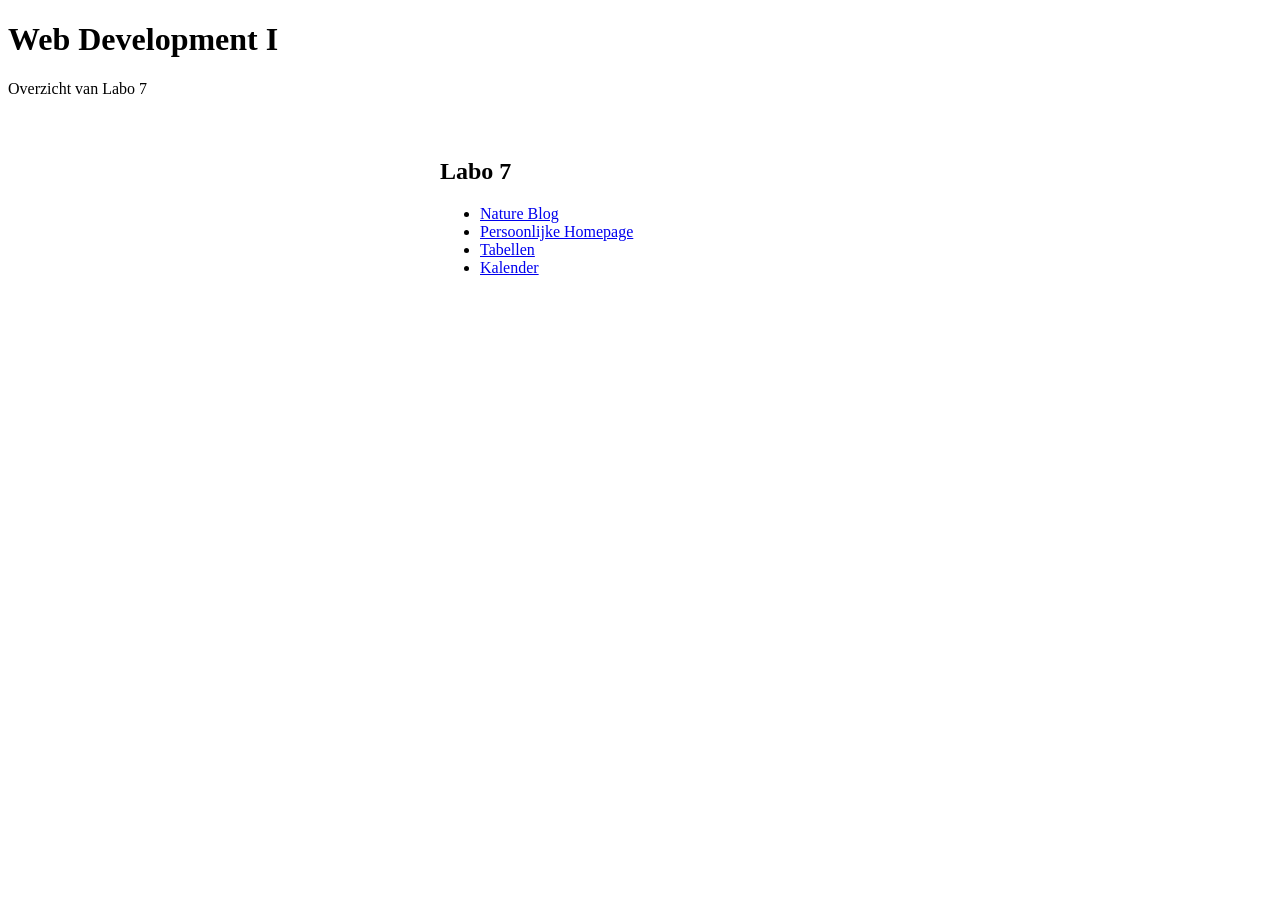
<file: index.html>
<!DOCTYPE html>
<html lang="nl">
    <head>
        <meta charset="UTF-8">
        <meta name="viewport" content="width=device-width, initial-scale=1.0">
        <title>Web Development I - Labo 7</title>
        <link rel="stylesheet" href="Style.css">
    </head>

    <body>

        <header>
            <h1>Web Development I</h1>
            <p>Overzicht van Labo 7</p>
        </header>

        <div class="container">

            <div class="labo labo7">
                <h2>Labo 7</h2>
                <ul>
                    <li><a href="Labo7/Opdrachten/NatureBlog.html">Nature Blog</a></li>
                    <li><a href="Labo7/Opdrachten/PersoonlijkeHomepagina.html">Persoonlijke Homepage</a></li>
                    <li><a href="Labo7/Opdrachten/tabellen.html">Tabellen</a></li>
                    <li><a href="Labo7/Opdrachten/kalender.html">Kalender</a></li>
                </ul>
            </div>

        </div>
    </body>
</html>
</file>
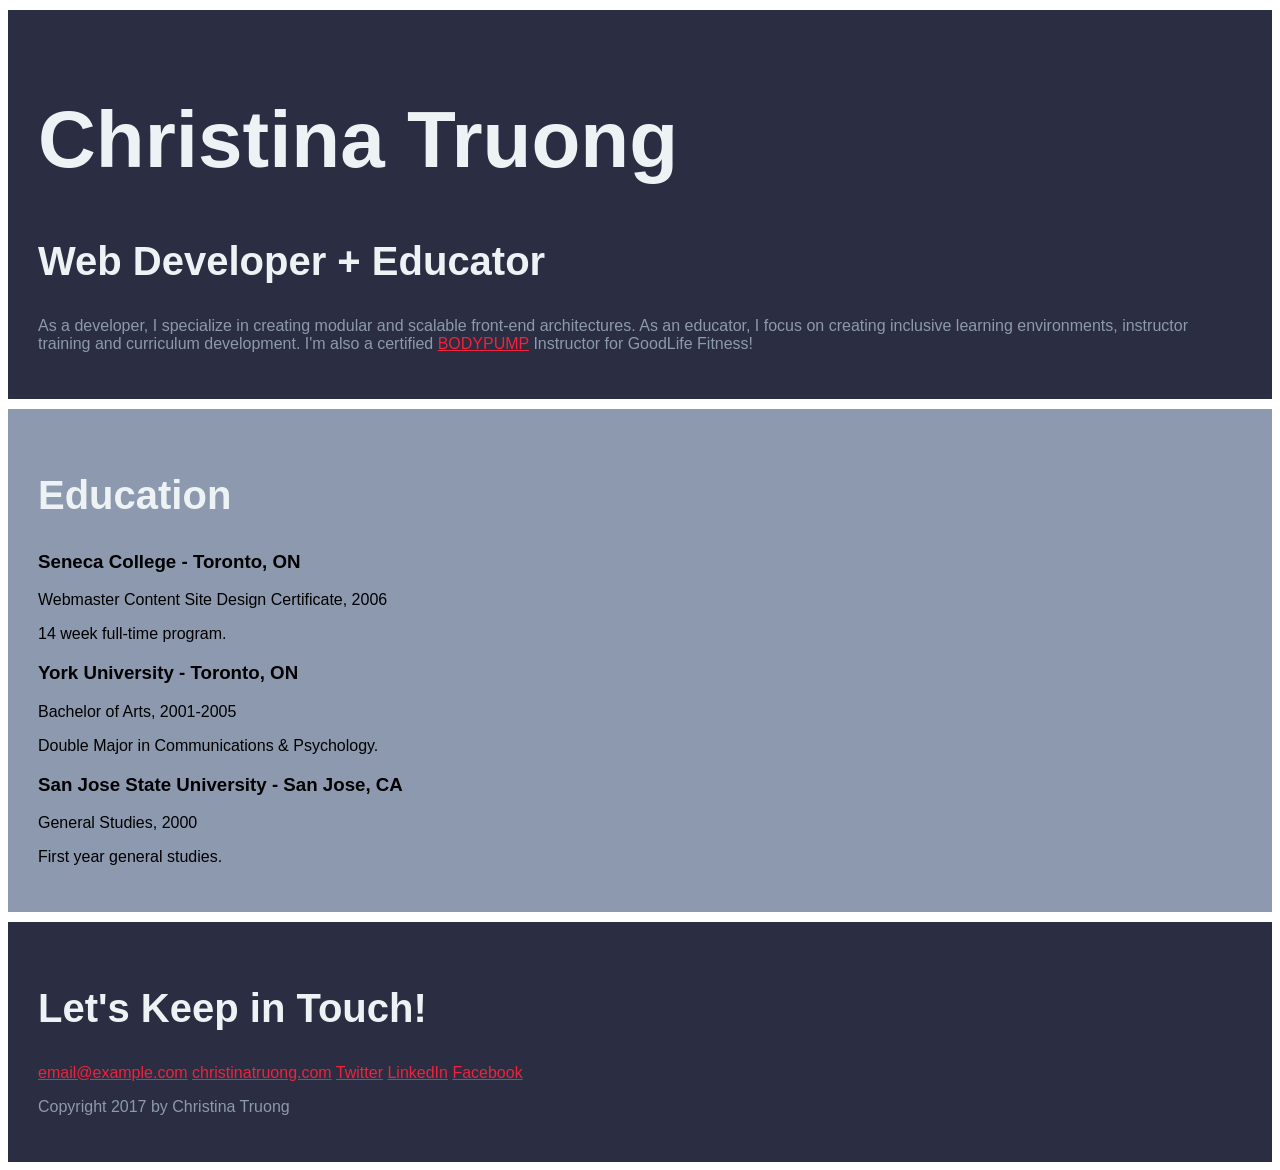
<file: Labo6/Opdrachten/opdracht_3.html>
<!DOCTYPE html>
<html lang="en">
<head>
    <meta charset="UTF-8">
    <meta name="viewport" content="width=device-width, initial-scale=1.0">
    <link rel="stylesheet" href="Styles/style3.css">
    <title>Christina Truong | Resume</title>
</head>
<body>
<!-- // Intro -->
<header>
    <h1>Christina Truong</h1>
    <h2>Web Developer + Educator</h2>
    <p>As a developer, I specialize in creating modular and scalable front-end architectures. As an educator, I focus on creating inclusive learning environments, instructor training and curriculum development. I'm also a certified <a href="https://www.lesmills.com/workouts/fitness-classes/bodypump/" target="_blank">BODYPUMP</a> Instructor for GoodLife Fitness!</p>
</header>

<main>
    <!-- // Education -->
    <section class="education">
        <h2>Education</h2>

        <!-- School 1 details. -->
        <h3>Seneca College - Toronto, ON</h3>
        <p>Webmaster Content Site Design Certificate, 2006</p>
        <p>14 week full-time program.</p>

        <!-- School 2 details. -->
        <h3>York University - Toronto, ON</h3>
        <p>Bachelor of Arts, 2001-2005</p>
        <p>Double Major in Communications & Psychology.</p>

        <!-- School 3 details. -->
        <h3>San Jose State University - San Jose, CA</h3>
        <p>General Studies, 2000</p>
        <p>First year general studies.</p>
    </section>
</main>

<!-- // Footer & contact info -->
<footer>
    <h2>Let's Keep in Touch!</h2>

    <!-- Social media links. Add or remove any networks. -->
    <div>
        <a href="mailto:email@example.com">email@example.com</a>
        <a href="http://christinatruong.com">christinatruong.com</a>
        <a href="https://twitter.com/christinatruong">Twitter</a>
        <a href="https://www.linkedin.com/in/christinatruong/">LinkedIn</a>
        <a href="http://fb.me/christinacodes">Facebook</a>
    </div>

    <p>Copyright 2017 by Christina Truong</p>
</footer>
</body>
</html>
</file>
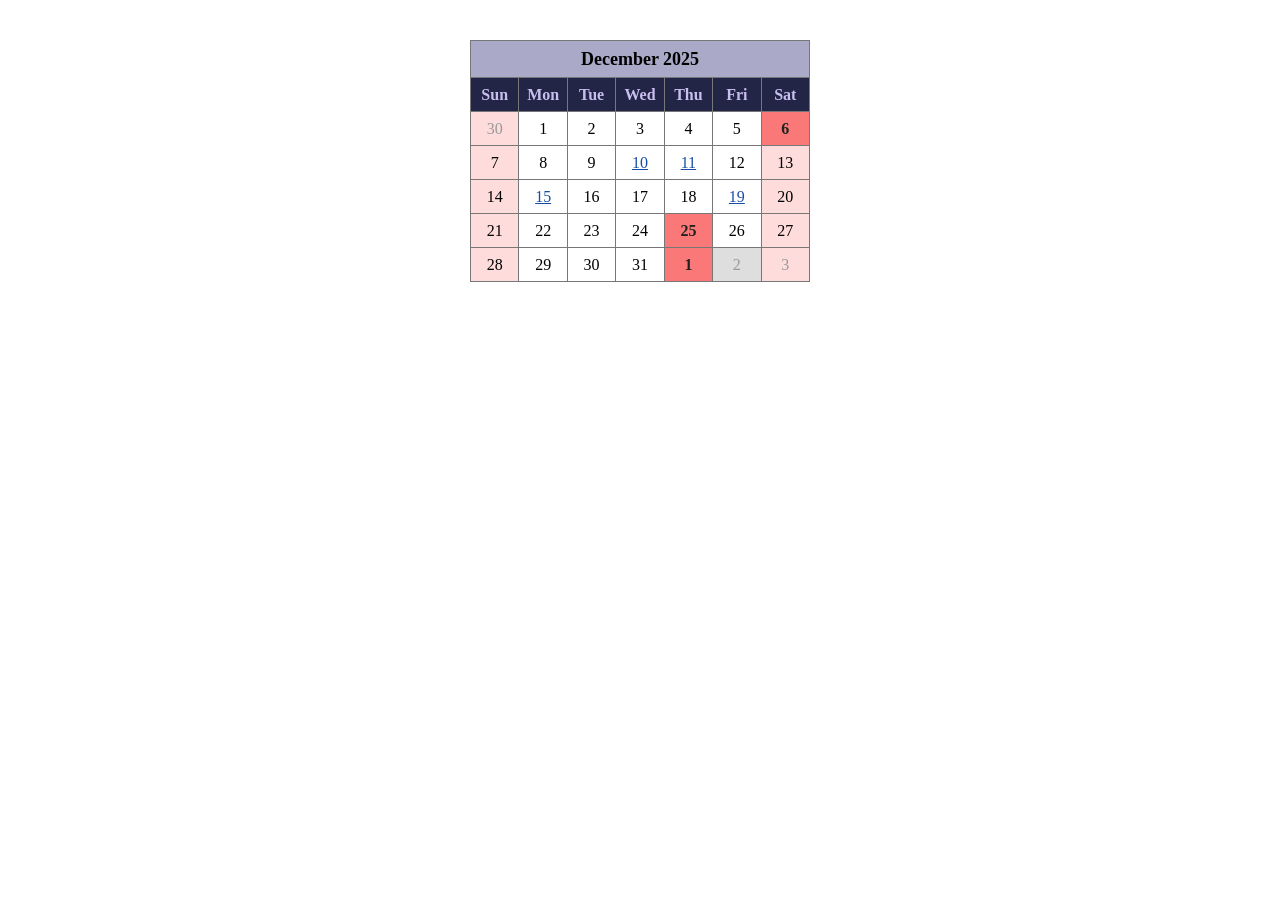
<file: Labo7/Opdrachten/kalender.html>
<!DOCTYPE html>
<html lang="nl">
<head>
    <meta charset="UTF-8">
    <meta name="viewport" content="width=device-width, initial-scale=1.0">
    <title>Kalender - december 2025</title>
    <link rel="stylesheet" href="Styles/Style4.css">
</head>

<body>
    <main>
        <table class="kalender">
            <thead>
            <tr>
                <th class="maand" colspan="7">December 2025</th>
            </tr>
            <tr class="dagen">
                <th>Sun</th>
                <th>Mon</th>
                <th>Tue</th>
                <th>Wed</th>
                <th>Thu</th>
                <th>Fri</th>
                <th>Sat</th>
            </tr>
            </thead>

            <tbody>
            <tr>
                <td class="vorige-maand">30</td>
                <td>1</td>
                <td>2</td>
                <td>3</td>
                <td>4</td>
                <td>5</td>
                <td class="feestdag">6</td>
            </tr>

            <tr>
                <td>7</td>
                <td>8</td>
                <td>9</td>
                <td><a href="#">10</a></td>
                <td><a href="#">11</a></td>
                <td>12</td>
                <td>13</td>
            </tr>

            <tr>
                <td>14</td>
                <td><a href="#">15</a></td>
                <td>16</td>
                <td>17</td>
                <td>18</td>
                <td><a href="#">19</a></td>
                <td>20</td>
            </tr>

            <tr>
                <td>21</td>
                <td>22</td>
                <td>23</td>
                <td>24</td>
                <td class="feestdag">25</td>
                <td>26</td>
                <td>27</td>
            </tr>

            <tr>
                <td>28</td>
                <td>29</td>
                <td>30</td>
                <td>31</td>
                <td class="volgende-maand feestdag">1</td>
                <td class="volgende-maand">2</td>
                <td class="volgende-maand">3</td>
            </tr>
            </tbody>
        </table>
    </main>
</body>
</html>
</file>
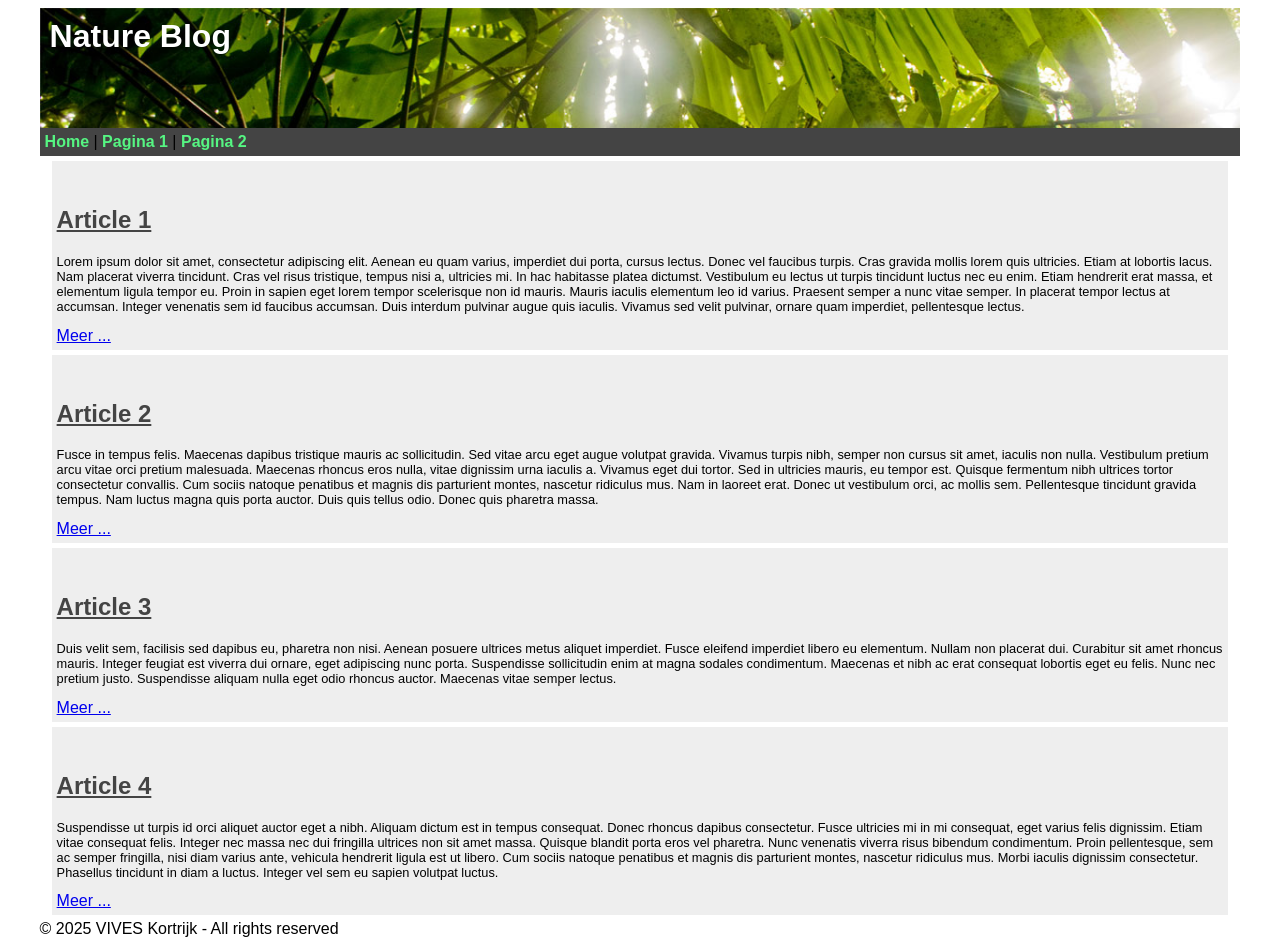
<file: Labo7/Opdrachten/NatureBlog.html>
<!DOCTYPE html>
<html lang="nl">
<head>
    <meta charset="UTF-8">
    <title>Nature Blog</title>
    <link rel="stylesheet" href="Styles/Style1.css">
</head>
<body>
<section>
    <header>
        <h1>Nature Blog</h1>
    </header>
    <nav>
        <a href="NatureBlog.html">Home</a> | <a href="pagina1.html">Pagina 1</a> | <a href="pagina2.html">Pagina 2</a>
    </nav>
    <div>
        <article>
            <header>
                <h2>Article 1</h2>
            </header>
            <p>
                Lorem ipsum dolor sit amet, consectetur adipiscing elit. Aenean eu quam varius, imperdiet dui porta, cursus lectus. Donec vel faucibus turpis. Cras gravida mollis lorem quis ultricies. Etiam at lobortis lacus. Nam placerat viverra tincidunt. Cras vel risus tristique, tempus nisi a, ultricies mi. In hac habitasse platea dictumst. Vestibulum eu lectus ut turpis tincidunt luctus nec eu enim. Etiam hendrerit erat massa, et elementum ligula tempor eu. Proin in sapien eget lorem tempor scelerisque non id mauris. Mauris iaculis elementum leo id varius. Praesent semper a nunc vitae semper. In placerat tempor lectus at accumsan. Integer venenatis sem id faucibus accumsan. Duis interdum pulvinar augue quis iaculis. Vivamus sed velit pulvinar, ornare quam imperdiet, pellentesque lectus.
            </p>
            <footer>
                <a href="article1.html">Meer ...</a>
            </footer>
        </article>
        <article>
            <header>
                <h2>Article 2</h2>
            </header>
            <p>
                Fusce in tempus felis. Maecenas dapibus tristique mauris ac sollicitudin. Sed vitae arcu eget augue volutpat gravida. Vivamus turpis nibh, semper non cursus sit amet, iaculis non nulla. Vestibulum pretium arcu vitae orci pretium malesuada. Maecenas rhoncus eros nulla, vitae dignissim urna iaculis a. Vivamus eget dui tortor. Sed in ultricies mauris, eu tempor est. Quisque fermentum nibh ultrices tortor consectetur convallis. Cum sociis natoque penatibus et magnis dis parturient montes, nascetur ridiculus mus. Nam in laoreet erat. Donec ut vestibulum orci, ac mollis sem. Pellentesque tincidunt gravida tempus. Nam luctus magna quis porta auctor. Duis quis tellus odio. Donec quis pharetra massa.
            </p>
            <footer>
                <a href="article2.html">Meer ...</a>
            </footer>
        </article>
        <article>
            <header>
                <h2>Article 3</h2>
            </header>
            <p>
                Duis velit sem, facilisis sed dapibus eu, pharetra non nisi. Aenean posuere ultrices metus aliquet imperdiet. Fusce eleifend imperdiet libero eu elementum. Nullam non placerat dui. Curabitur sit amet rhoncus mauris. Integer feugiat est viverra dui ornare, eget adipiscing nunc porta. Suspendisse sollicitudin enim at magna sodales condimentum. Maecenas et nibh ac erat consequat lobortis eget eu felis. Nunc nec pretium justo. Suspendisse aliquam nulla eget odio rhoncus auctor. Maecenas vitae semper lectus.
            </p>
            <footer>
                <a href="article3.html">Meer ...</a>
            </footer>
        </article>
        <article>
            <header>
                <h2>Article 4</h2>
            </header>
            <p>
                Suspendisse ut turpis id orci aliquet auctor eget a nibh. Aliquam dictum est in tempus consequat. Donec rhoncus dapibus consectetur. Fusce ultricies mi in mi consequat, eget varius felis dignissim. Etiam vitae consequat felis. Integer nec massa nec dui fringilla ultrices non sit amet massa. Quisque blandit porta eros vel pharetra. Nunc venenatis viverra risus bibendum condimentum. Proin pellentesque, sem ac semper fringilla, nisi diam varius ante, vehicula hendrerit ligula est ut libero. Cum sociis natoque penatibus et magnis dis parturient montes, nascetur ridiculus mus. Morbi iaculis dignissim consectetur. Phasellus tincidunt in diam a luctus. Integer vel sem eu sapien volutpat luctus.
            </p>
            <footer>
                <a href="article4.html">Meer ...</a>
            </footer>
        </article>
    </div>
    <footer>
        &copy; 2025 VIVES Kortrijk - All rights reserved
    </footer>
</section>
</body>
</html>
</file>
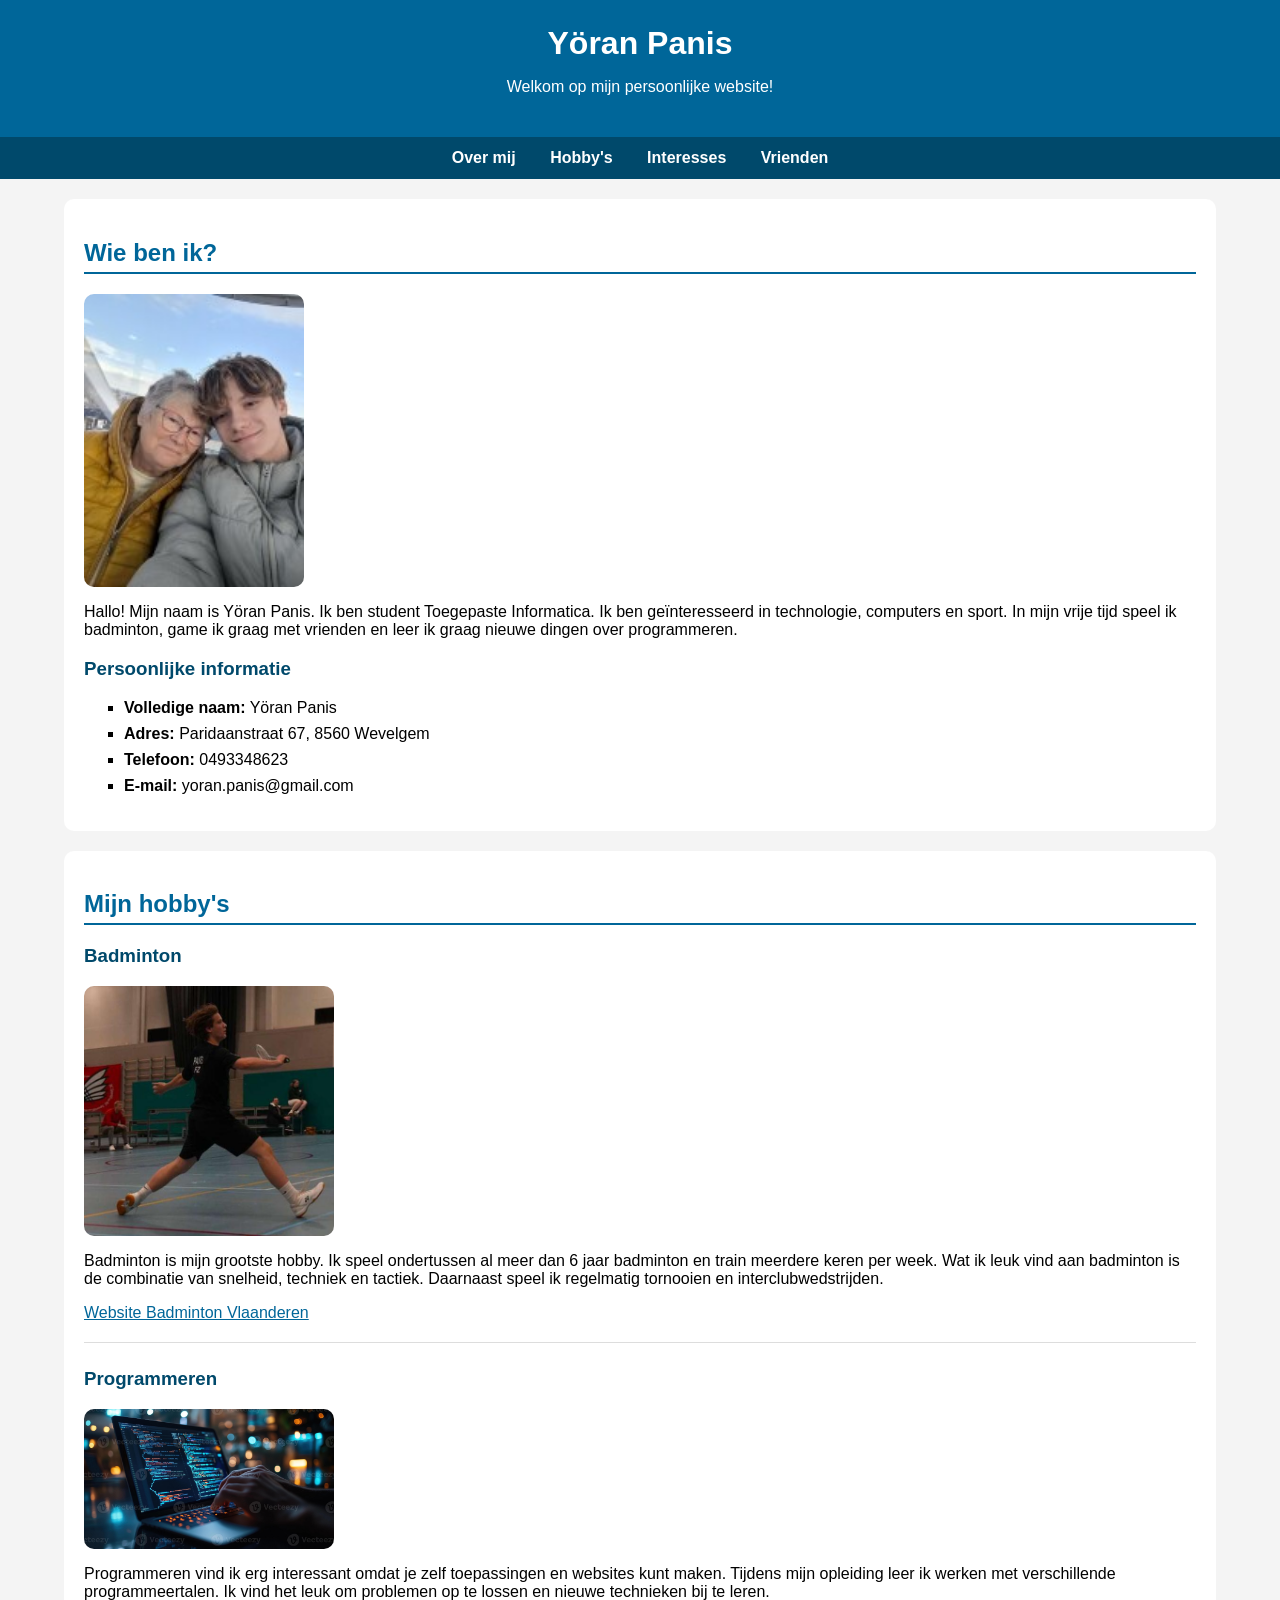
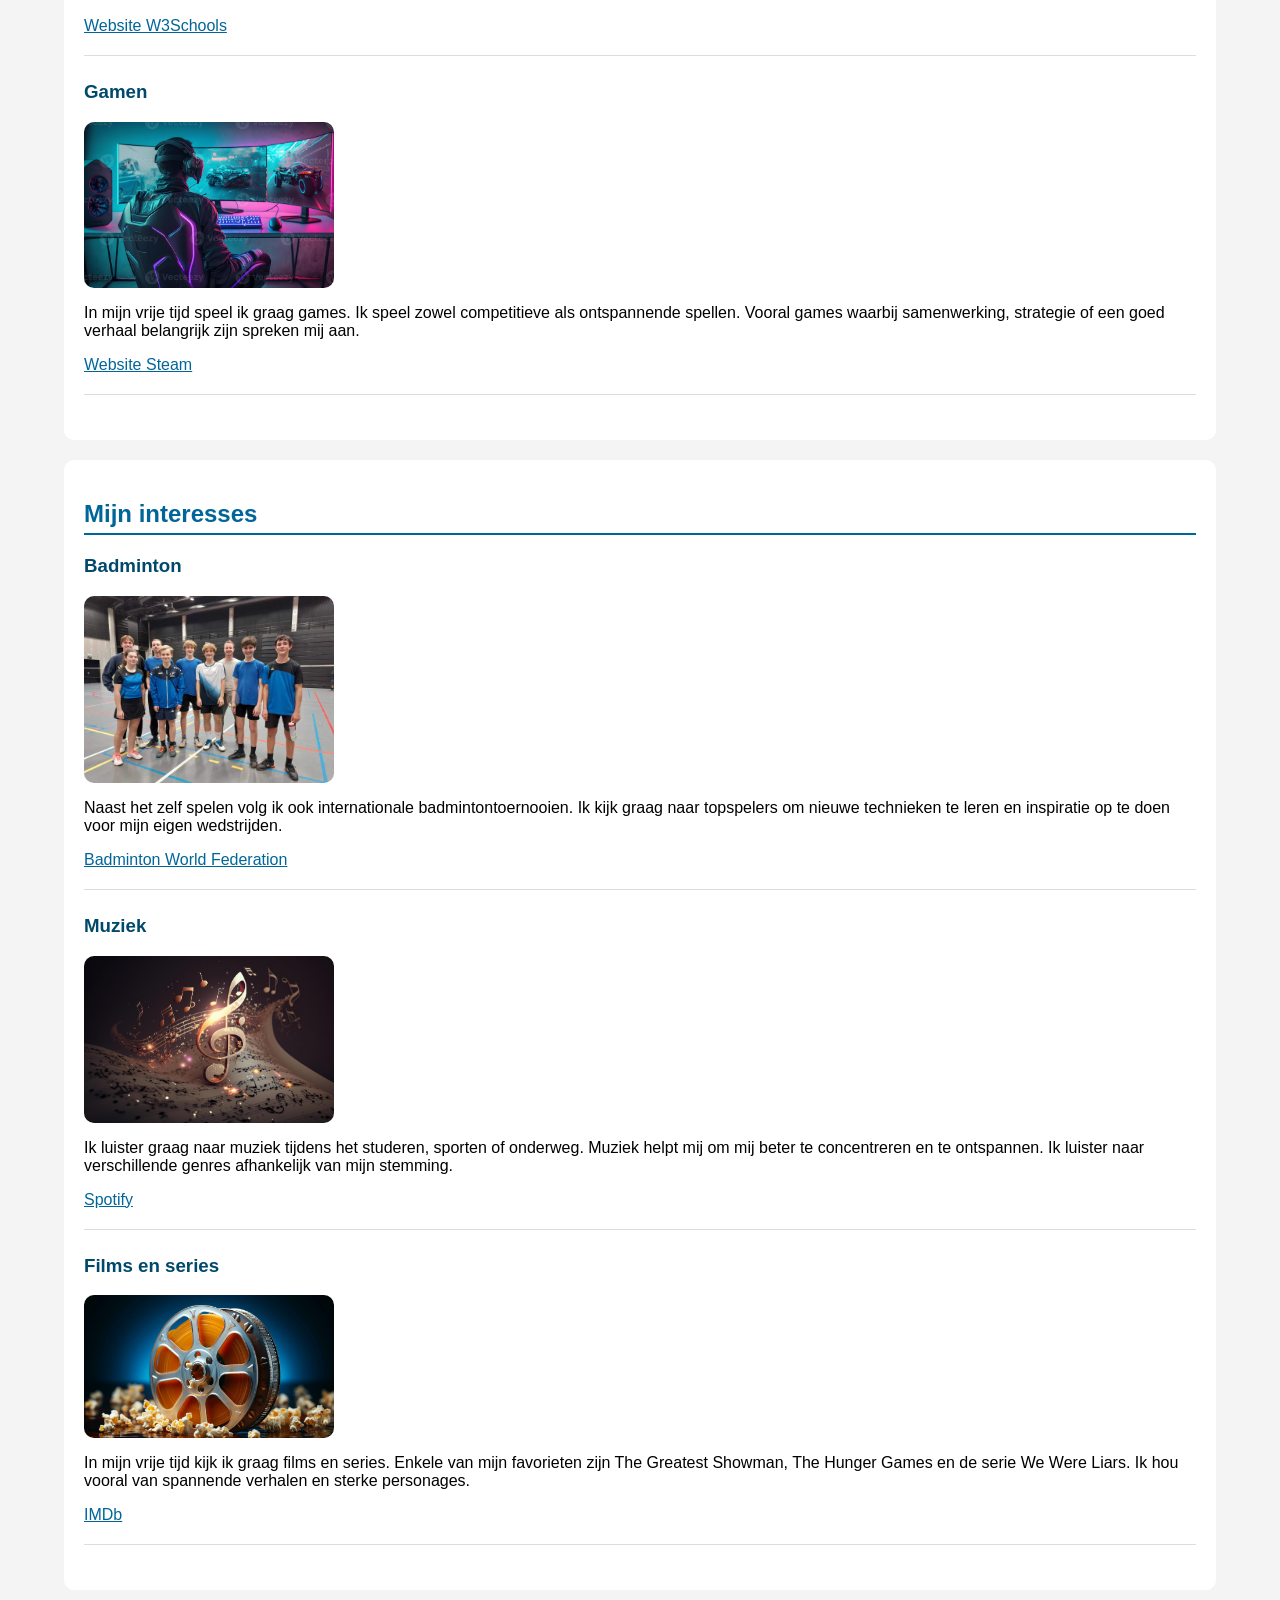
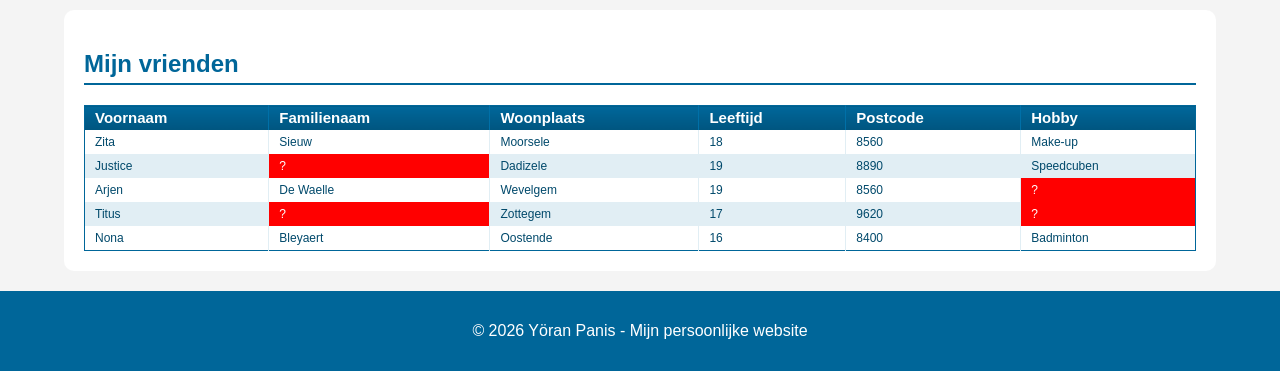
<file: Labo7/Opdrachten/PersoonlijkeHomepagina.html>
<!DOCTYPE html>
<html lang="nl">
<head>
    <meta charset="UTF-8">
    <title>Yöran Panis - Mijn persoonlijke pagina</title>
    <link rel="stylesheet" href="Styles/Style2.css">
</head>

    <body>
        <header>
            <h1>Yöran Panis</h1>
            <p>Welkom op mijn persoonlijke website!</p>
        </header>

        <nav>
            <ul>
                <li><a href="#persoonlijk">Over mij</a></li>
                <li><a href="#hobbys">Hobby's</a></li>
                <li><a href="#interesses">Interesses</a></li>
                <li><a href="#vrienden">Vrienden</a></li>
            </ul>
        </nav>

        <main>

            <section id="persoonlijk">

                <h2>Wie ben ik?</h2>

                <img src="images/profiel.jpg"
                     alt="Profielfoto van Yöran"
                     class="profielfoto">

                <p>
                    Hallo! Mijn naam is Yöran Panis. Ik ben student Toegepaste Informatica.
                    Ik ben geïnteresseerd in technologie, computers en sport. In mijn vrije tijd
                    speel ik badminton, game ik graag met vrienden en leer ik graag nieuwe dingen
                    over programmeren.
                </p>

                <h3>Persoonlijke informatie</h3>

                <ul class="gegevens">
                    <li><strong>Volledige naam:</strong> Yöran Panis</li>
                    <li><strong>Adres:</strong> Paridaanstraat 67, 8560 Wevelgem</li>
                    <li><strong>Telefoon:</strong> 0493348623</li>
                    <li><strong>E-mail:</strong> yoran.panis@gmail.com</li>
                </ul>

            </section>

            <section id="hobbys">

                <h2>Mijn hobby's</h2>

                <article>

                    <h3>Badminton</h3>

                    <img src="images/badminton.jpg" alt="Badminton">

                    <p>
                        Badminton is mijn grootste hobby. Ik speel ondertussen al meer dan
                        6 jaar badminton en train meerdere keren per week. Wat ik leuk vind
                        aan badminton is de combinatie van snelheid, techniek en tactiek.
                        Daarnaast speel ik regelmatig tornooien en interclubwedstrijden.
                    </p>

                    <a href="https://www.badmintonvlaanderen.be/" target="_blank">
                        Website Badminton Vlaanderen
                    </a>

                </article>

                <article>

                    <h3>Programmeren</h3>

                    <img src="images/programmeren.jpeg" alt="Programmeren">

                    <p>
                        Programmeren vind ik erg interessant omdat je zelf toepassingen
                        en websites kunt maken. Tijdens mijn opleiding leer ik werken met
                        verschillende programmeertalen. Ik vind het leuk om problemen op
                        te lossen en nieuwe technieken bij te leren.
                    </p>

                    <a href="https://www.w3schools.com/" target="_blank">
                        Website W3Schools
                    </a>

                </article>

                <article>

                    <h3>Gamen</h3>

                    <img src="images/gaming.jpg" alt="Gamen">

                    <p>
                        In mijn vrije tijd speel ik graag games. Ik speel zowel competitieve
                        als ontspannende spellen. Vooral games waarbij samenwerking,
                        strategie of een goed verhaal belangrijk zijn spreken mij aan.
                    </p>

                    <a href="https://store.steampowered.com/" target="_blank">
                        Website Steam
                    </a>

                </article>

            </section>

            <section id="interesses">

                <h2>Mijn interesses</h2>

                <article class="interesse">

                    <h3>Badminton</h3>

                    <img src="images/badminton-intresse.jpg" alt="Badminton interesse">

                    <p>
                        Naast het zelf spelen volg ik ook internationale badmintontoernooien.
                        Ik kijk graag naar topspelers om nieuwe technieken te leren en inspiratie
                        op te doen voor mijn eigen wedstrijden.
                    </p>

                    <a href="https://bwfbadminton.com/" target="_blank">
                        Badminton World Federation
                    </a>

                </article>

                <article class="interesse">

                    <h3>Muziek</h3>

                    <img src="images/muziek.jpg" alt="Muziek">

                    <p>
                        Ik luister graag naar muziek tijdens het studeren, sporten of onderweg.
                        Muziek helpt mij om mij beter te concentreren en te ontspannen.
                        Ik luister naar verschillende genres afhankelijk van mijn stemming.
                    </p>

                    <a href="https://www.spotify.com/" target="_blank">
                        Spotify
                    </a>

                </article>

                <article class="interesse">

                    <h3>Films en series</h3>

                    <img src="images/film.jpg" alt="Films">

                    <p>
                        In mijn vrije tijd kijk ik graag films en series. Enkele van mijn
                        favorieten zijn The Greatest Showman, The Hunger Games en de serie
                        We Were Liars. Ik hou vooral van spannende verhalen en sterke personages.
                    </p>

                    <a href="https://www.imdb.com/" target="_blank">
                        IMDb
                    </a>

                </article>

            </section>

            <section id="vrienden">

                <h2>Mijn vrienden</h2>

                <table>

                    <thead>
                    <tr>
                        <th>Voornaam</th>
                        <th>Familienaam</th>
                        <th>Woonplaats</th>
                        <th>Leeftijd</th>
                        <th>Postcode</th>
                        <th>Hobby</th>
                    </tr>
                    </thead>

                    <tbody>

                    <tr>
                        <td>Zita</td>
                        <td>Sieuw</td>
                        <td>Moorsele</td>
                        <td>18</td>
                        <td>8560</td>
                        <td>Make-up</td>
                    </tr>

                    <tr class="alt">
                        <td>Justice</td>
                        <td class="onbekend">?</td>
                        <td>Dadizele</td>
                        <td>19</td>
                        <td>8890</td>
                        <td>Speedcuben</td>
                    </tr>

                    <tr>
                        <td>Arjen</td>
                        <td>De Waelle</td>
                        <td>Wevelgem</td>
                        <td>19</td>
                        <td>8560</td>
                        <td class="onbekend">?</td>
                    </tr>

                    <tr class="alt">
                        <td>Titus</td>
                        <td class="onbekend">?</td>
                        <td>Zottegem</td>
                        <td>17</td>
                        <td>9620</td>
                        <td class="onbekend">?</td>
                    </tr>

                    <tr>
                        <td>Nona</td>
                        <td>Bleyaert</td>
                        <td>Oostende</td>
                        <td>16</td>
                        <td>8400</td>
                        <td>Badminton</td>
                    </tr>
                    </tbody>
                </table>
            </section>
        </main>
        <footer>
            <p>&copy; 2026 Yöran Panis - Mijn persoonlijke website</p>
        </footer>
    </body>
</html>
</file>
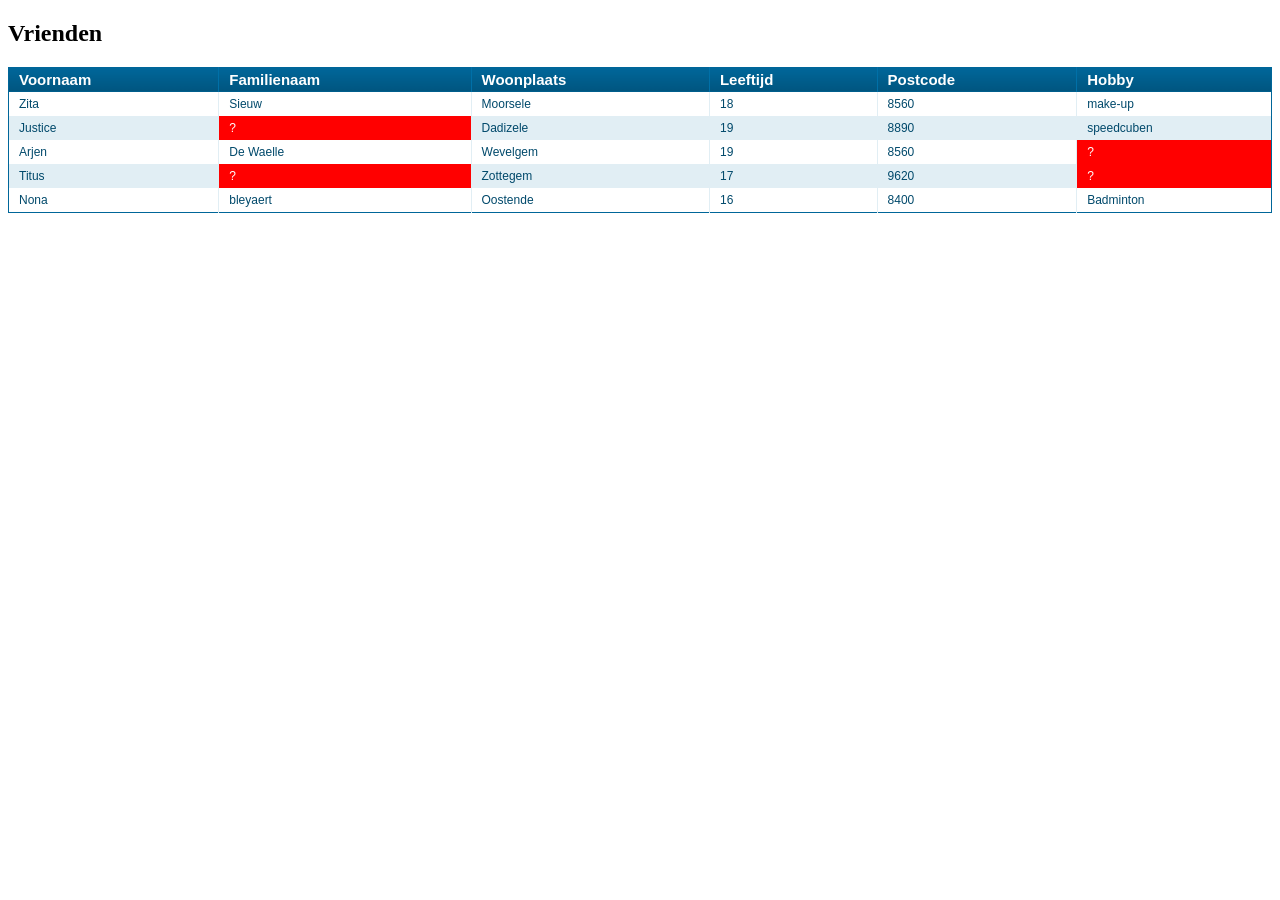
<file: Labo7/Opdrachten/tabellen.html>
<!DOCTYPE html>
<html lang="nl">
<head>
    <meta charset="UTF-8">
    <title>Tabellen deel 1 en 2</title>
    <link rel="stylesheet" href="Styles/Style3.css">
</head>
<body>

<h2>Vrienden</h2>

<table>

    <thead>
    <tr>
        <th>Voornaam</th>
        <th>Familienaam</th>
        <th>Woonplaats</th>
        <th>Leeftijd</th>
        <th>Postcode</th>
        <th>Hobby</th>
    </tr>
    </thead>

    <tbody>
    <tr>
        <td>Zita</td>
        <td >Sieuw</td>
        <td>Moorsele</td>
        <td>18</td>
        <td>8560</td>
        <td>make-up</td>
    </tr>

    <tr class="alt">
        <td>Justice</td>
        <td class="onbekend">?</td>
        <td>Dadizele</td>
        <td>19</td>
        <td>8890</td>
        <td>speedcuben</td>
    </tr>

    <tr>
        <td>Arjen</td>
        <td>De Waelle</td>
        <td>Wevelgem</td>
        <td>19</td>
        <td>8560</td>
        <td class="onbekend">?</td>
    </tr>

    <tr class="alt">
        <td>Titus</td>
        <td class="onbekend">?</td>
        <td>Zottegem</td>
        <td>17</td>
        <td>9620</td>
        <td class="onbekend">?</td>
    </tr>

    <tr>
        <td>Nona</td>
        <td>bleyaert</td>
        <td>Oostende</td>
        <td>16</td>
        <td>8400</td>
        <td>Badminton</td>
    </tr>
    </tbody>

</table>

</body>
</html>
</file>
<file: Style.css>
.container {
    display: flex;
    justify-content: center;
    margin-top: 40px;
}

.labo {
    width: 400px;
}
</file>
<file: Labo6/Opdrachten/Styles/style3.css>
body {
    font-family: "Helvetica", sans-serif;
}

h1 {
    font-size: 80px;
}

h2 {
    font-size: 40px;
}

h1, h2 {
    color: #EDF2F4;
}

header,
main,
footer {
    padding: 30px;
}

a {
    color: #EF233C;
}

header,
footer {
    color: #8D99AE;
    background-color: #2B2D42;
    margin-top: 10px;
}

main {
    background-color: #8D99AE;
}

header {
    margin-bottom: 10px;
}
</file>
<file: Labo7/Opdrachten/Styles/Style4.css>
body {
    margin: 0;
    padding: 40px 10px;
    font-family: Georgia, "Times New Roman", serif;
    background-color: white;
}

.kalender {
    width: 340px;
    margin: 0 auto;
    table-layout: fixed;
    border-collapse: collapse;
    border: 1px solid #333;
    text-align: center;
}

.kalender th,
.kalender td {
    width: 14.285%;
    height: 27px;
    padding: 3px;
    border: 1px solid #777;
}

.kalender .maand {
    height: 30px;
    font-size: 18px;
    background-color: rgb(170, 170, 200);
}

.kalender .dagen th {
    color: rgb(200, 190, 240);
    background-color: rgb(35, 37, 70);
}

.kalender tbody td:first-child,
.kalender tbody td:last-child {
    background-color: rgb(255, 220, 220);
}

.kalender td.vorige-maand,
.kalender td.volgende-maand {
    color: #999;
    background-color: #dedede;
}

.kalender tbody td.feestdag {
    background-color: rgb(250, 120, 120);
    color: #222;
    font-weight: bold;
}

.kalender a {
    color: #174ca5;
    text-decoration: underline;
}
</file>
<file: Labo7/Opdrachten/Styles/Style1.css>
body {
    font-family: Arial, Helvetica, sans-serif;
}

section {
    width: 95%;
    margin: 0 auto;
}

section > header {
    background: url("../images/header.jpg");
    background-size: cover;
    color: white;
    height: 120px;
}

section > header > h1 {
    margin: 0;
    padding: 10px;
    font-size: 2em;
}

nav {
    background-color: #444444;
    padding: 5px;
}

nav > a {
    color: #56f582;
    text-decoration: none;
    font-weight: bold;
}

div {
    width: 98%;
    margin: 5px auto;
}

article {
    background-color: #eeeeee;
    padding: 5px;
    margin-bottom: 5px;
}

article > header > h2 {
    color: #444444;
    font-size: 1.5em;
    text-decoration: underline;
    padding-top: 20px;
}

article p {
    font-size: 0.8em;
}

footer {
    margin-top: 5px;
}
</file>
<file: Labo7/Opdrachten/Styles/Style2.css>
body {
    font-family: Arial, Helvetica, sans-serif;
    background-color: #f4f4f4;
    margin: 0;
}

header {
    background-color: #006699;
    color: white;
    text-align: center;
    padding: 25px;
}

header h1 {
    margin: 0;
}

nav {
    background-color: #00496B;
}

nav ul {
    list-style-type: none;
    margin: 0;
    padding: 12px;
    text-align: center;
}

nav li {
    display: inline;
    margin: 0 15px;
}

nav a {
    color: white;
    text-decoration: none;
    font-weight: bold;
}

nav a:hover {
    text-decoration: underline;
}

main {
    width: 90%;
    margin: auto;
}

section {
    background-color: white;
    margin-top: 20px;
    padding: 20px;
    border-radius: 10px;
}

h2 {
    color: #006699;
    border-bottom: 2px solid #006699;
    padding-bottom: 5px;
}

h3 {
    color: #00496B;
}

.profielfoto {
    width: 220px;
    border-radius: 10px;
    display: block;
    margin-bottom: 15px;
}

article {
    margin-bottom: 25px;
    padding-bottom: 20px;
    border-bottom: 1px solid #dddddd;
}

article img {
    width: 250px;
    border-radius: 10px;
    display: block;
    margin-bottom: 10px;
}

.gegevens {
    list-style-type: square;
}

.gegevens li {
    margin-bottom: 8px;
}

a {
    color: #006699;
}

a:hover {
    color: #00496B;
}

footer {
    background-color: #006699;
    color: white;
    text-align: center;
    padding: 15px;
    margin-top: 20px;
}

table {
    border-collapse: collapse;
    text-align: left;
    width: 100%;
    font: normal 12px/150% Arial, Helvetica, sans-serif;
    background: #fff;
    border: 1px solid #006699;
    border-radius: 3px;
}

table td,
table th {
    padding: 3px 10px;
}

table thead th {
    background: linear-gradient(to bottom, #006699 5%, #00557F 100%);
    color: white;
    font-size: 15px;
    font-weight: bold;
    border-left: 1px solid #0070A8;
}

table thead th:first-child {
    border: none;
}

table tbody td {
    color: #00496B;
    border-left: 1px solid #E1EEF4;
    font-size: 12px;
}

table tbody td:first-child {
    border-left: none;
}

.alt td {
    background: #E1EEF4;
}

.onbekend {
    background-color: red;
    color: white;
}

tr.alt td.onbekend {
    background-color: red;
    color: white;
}
</file>
<file: Labo7/Opdrachten/Styles/Style3.css>
table {
    border-collapse: collapse;
    text-align: left;
    width: 100%;
    font: normal 12px/150% Arial, Helvetica, sans-serif;
    background: #fff;
    border: 1px solid #006699;
    border-radius: 3px;
}

table td,
table th {
    padding: 3px 10px;
}

table thead th {
    background: linear-gradient(to bottom, #006699 5%, #00557F 100%);
    color: white;
    font-size: 15px;
    font-weight: bold;
    border-left: 1px solid #0070A8;
}

table thead th:first-child {
    border: none;
}

table tbody td {
    color: #00496B;
    border-left: 1px solid #E1EEF4;
    font-size: 12px;
}

table tbody td:first-child {
    border-left: none;
}

.alt td {
    background: #E1EEF4;
}

.onbekend {
    background-color: red;
    color: white;
}

tr.alt td.onbekend {
    background-color: red;
    color: white;
}
</file>
